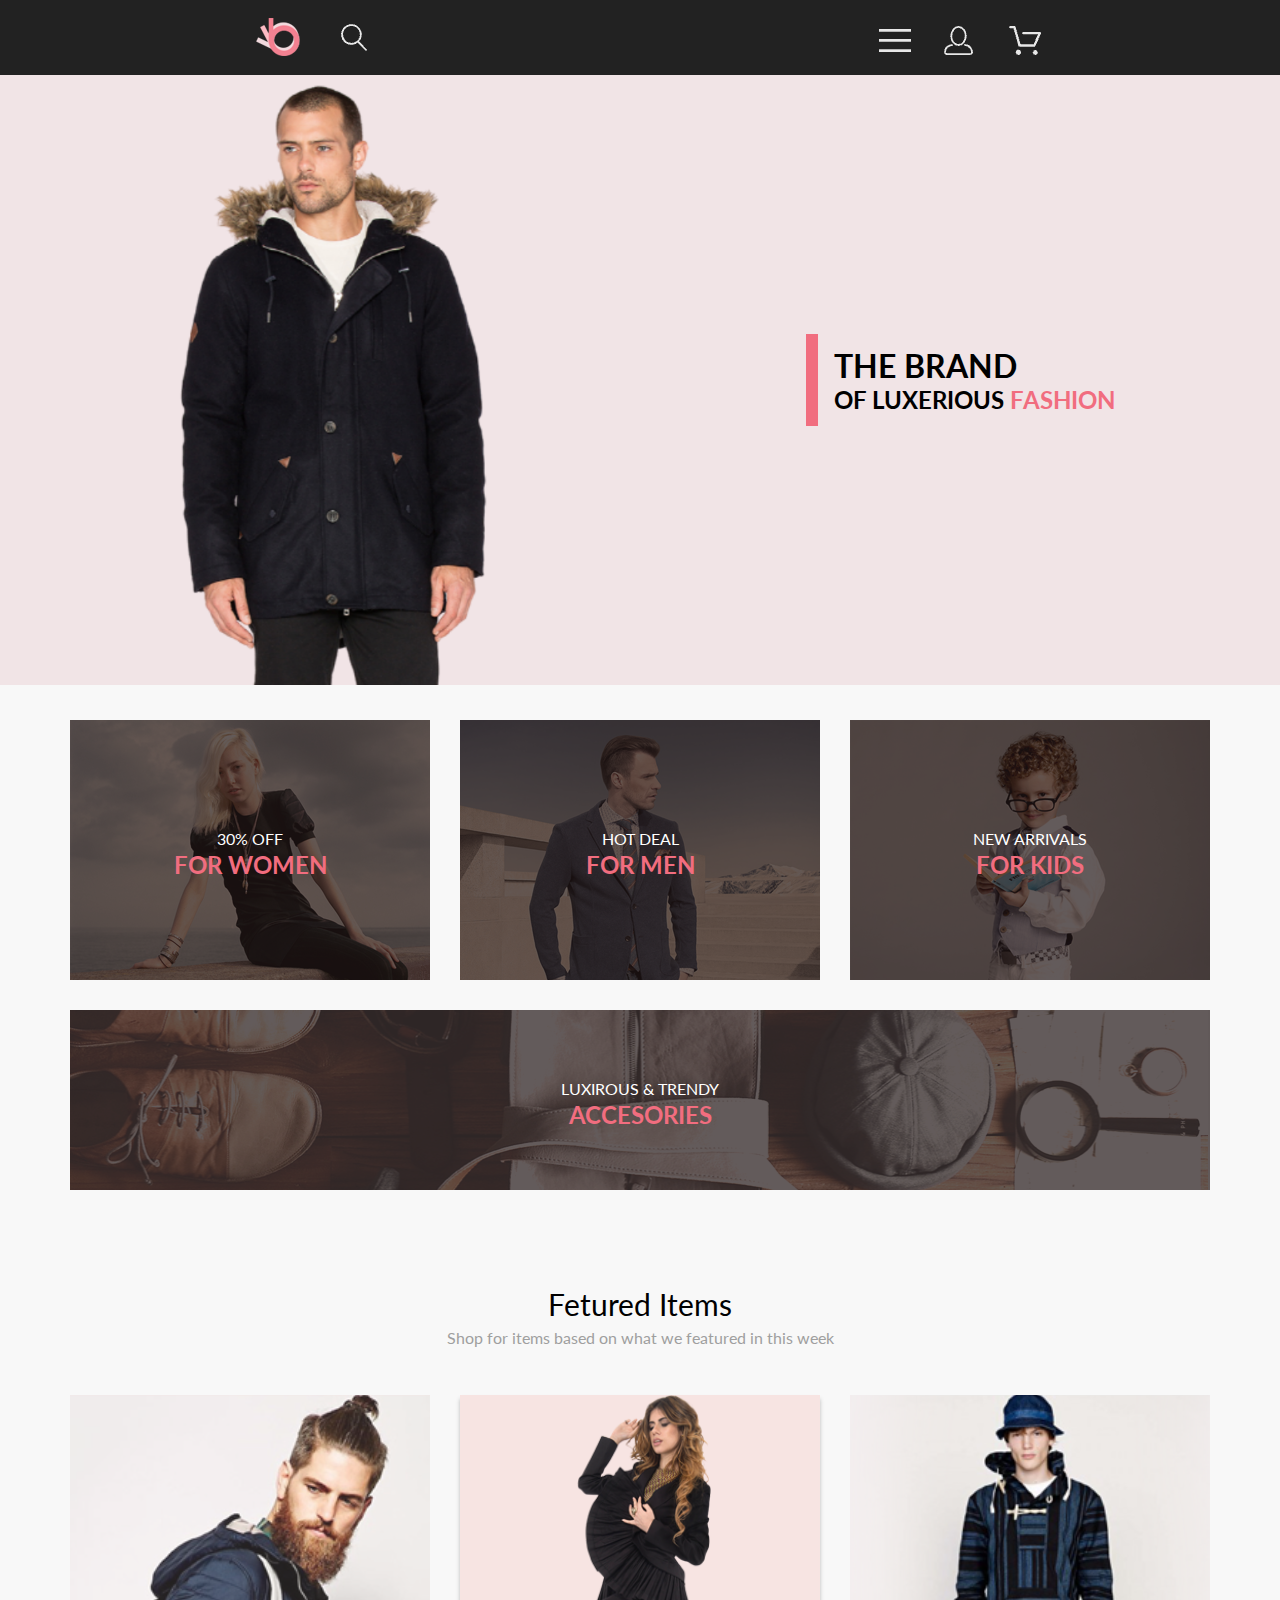
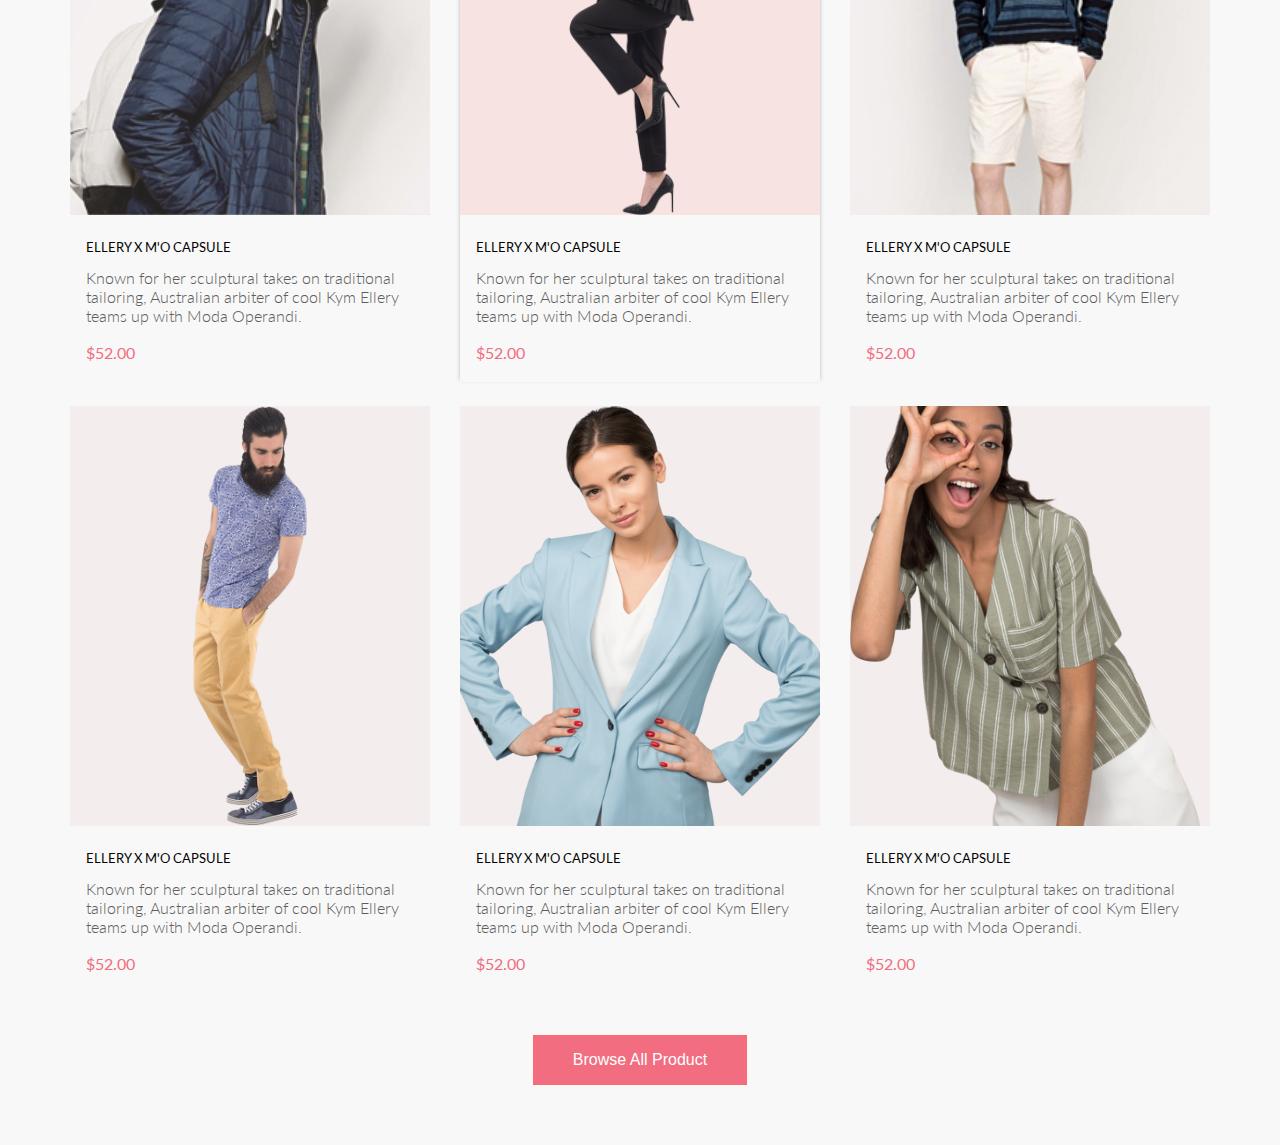
<file: HomeWork6/index.html>
<!DOCTYPE html>
<html lang="en">
	<head>
		<meta charset="UTF-8" />
		<meta name="viewport" content="width=device-width, initial-scale=1.0" />
		<link rel="stylesheet" href="style.css" />
		<title>Shop</title>
	</head>
	<body>
		<header class="header">
			<section class="navigationInHeader">
				<article class="leftSideOfNavInHeader">
					<div class="itemInHeader itemInHeader1">
						<a href="#"><img src="./img/Logo.png" alt="mainlogo" /></a>
					</div>
					<div class="itemInHeader itemInHeader2">
						<a href="#"><img src="./img/poic-search.png" alt="searchLogo" /></a>
					</div>
				</article>
				<article class="rigthSideOfNavInHeader">
					<div class="itemInHeader itemInHeader3">
						<a href="#"><img src="./img/pic-menu.png" alt="menu" /></a>
					</div>
					<div class="itemInHeader itemInHeader4">
						<a href="#"><img src="./img/pic-pers.png" alt="person" /></a>
					</div>
					<div class="itemInHeader itemInHeader5">
						<a href="#"><img src="./img/pic-bue.png" alt="cart" /></a>
					</div>
				</article>
			</section>
		</header>

		<main class="mainContent">
			<div class="mainContent__leftSide container">
				<img src="./img/Layer_57-removebg-preview 1.png" alt="main_pict" />
			</div>
			<div class="mainContent__rigthSide container">
				<img src="./img/Rectangle 16 copy.png" alt="block" />
				<div class="textMain">
					<h1>THE BRAND</h1>
					<h2>OF LUXERIOUS <span class="textColorful">FASHION</span></h2>
				</div>
			</div>
		</main>
		<div class="pictureMenu container">
			<div class="blokForThree">
				<div class="picmenu picmenu1">
					<img src="./img/Group 36.png" alt="pic1" />
					<h3>
						30% OFF <span class="pickMenuTextColor"><br />FOR WOMEN</span>
					</h3>
				</div>
				<div class="picmenu picmenu2">
					<h3>
						HOT DEAL <span class="pickMenuTextColor"><br />FOR MEN</span>
					</h3>
					<img src="./img/Group 37.png" alt="pic2" />
				</div>
				<div class="picmenu picmenu3">
					<h3>
						NEW ARRIVALS <span class="pickMenuTextColor"><br />FOR KIDS</span>
					</h3>
					<img src="./img/3-for kids .png" alt="pic3" />
				</div>
			</div>
			<div class="blokForOne">
				<div class="picmenu picmenu4">
					<h3>
						LUXIROUS & TRENDY <span class="pickMenuTextColor"><br />ACCESORIES</span>
					</h3>
					<img src="./img/4-ACCESORIES.png" alt="pic4" />
				</div>
			</div>
		</div>
		<div class="productContent container">
			<div class="text text1"><h4>Fetured Items</h4></div>
			<div class="text text2"><p>Shop for items based on what we featured in this week</p></div>
			<div class="products">
				<div class="product product1">
					<img src="./img/men.png" alt="pic5" />
					<div class="textForProduct textForProduct1">
						<h5>ELLERY X M'O CAPSULE</h5>
						<p>
							Known for her sculptural takes on traditional tailoring, Australian arbiter of cool Kym Ellery teams up
							with Moda Operandi.
						</p>
						<h6>$52.00</h6>
					</div>
				</div>

				<div class="product product2">
					<div class="picback"><img src="./img/Layer 51.png" alt="pic6" /></div>
					<div class="textForProduct textForProduct2">
						<h5>ELLERY X M'O CAPSULE</h5>
						<p>
							Known for her sculptural takes on traditional tailoring, Australian arbiter of cool Kym Ellery teams up
							with Moda Operandi.
						</p>
						<h6>$52.00</h6>
					</div>
				</div>

				<div class="product product3">
					<img src="./img/inhat.png" alt="pic7" />
					<div class="textForProduct textForProduct3">
						<h5>ELLERY X M'O CAPSULE</h5>
						<p>
							Known for her sculptural takes on traditional tailoring, Australian arbiter of cool Kym Ellery teams up
							with Moda Operandi.
						</p>
						<h6>$52.00</h6>
					</div>
				</div>

				<div class="product product4">
					<img src="./img/Rectangle 15 copy (1).png" alt="pic8" />
					<div class="textForProduct textForProduct4">
						<h5>ELLERY X M'O CAPSULE</h5>
						<p>
							Known for her sculptural takes on traditional tailoring, Australian arbiter of cool Kym Ellery teams up
							with Moda Operandi.
						</p>
						<h6>$52.00</h6>
					</div>
				</div>

				<div class="product product5">
					<img src="./img/Rectangle 15 copy (2).png" alt="pic9" />
					<div class="textForProduct textForProduct5">
						<h5>ELLERY X M'O CAPSULE</h5>
						<p>
							Known for her sculptural takes on traditional tailoring, Australian arbiter of cool Kym Ellery teams up
							with Moda Operandi.
						</p>
						<h6>$52.00</h6>
					</div>
				</div>

				<div class="product product6">
					<img src="./img/Rectangle 15 copy (3).png" alt="pic10" />
					<div class="textForProduct textForProduct6">
						<h5>ELLERY X M'O CAPSULE</h5>
						<p>
							Known for her sculptural takes on traditional tailoring, Australian arbiter of cool Kym Ellery teams up
							with Moda Operandi.
						</p>
						<h6>$52.00</h6>
					</div>
				</div>
			</div>
			<button class="prodbtn">Browse All Product</button>
		</div>
	</body>
</html>
</file>
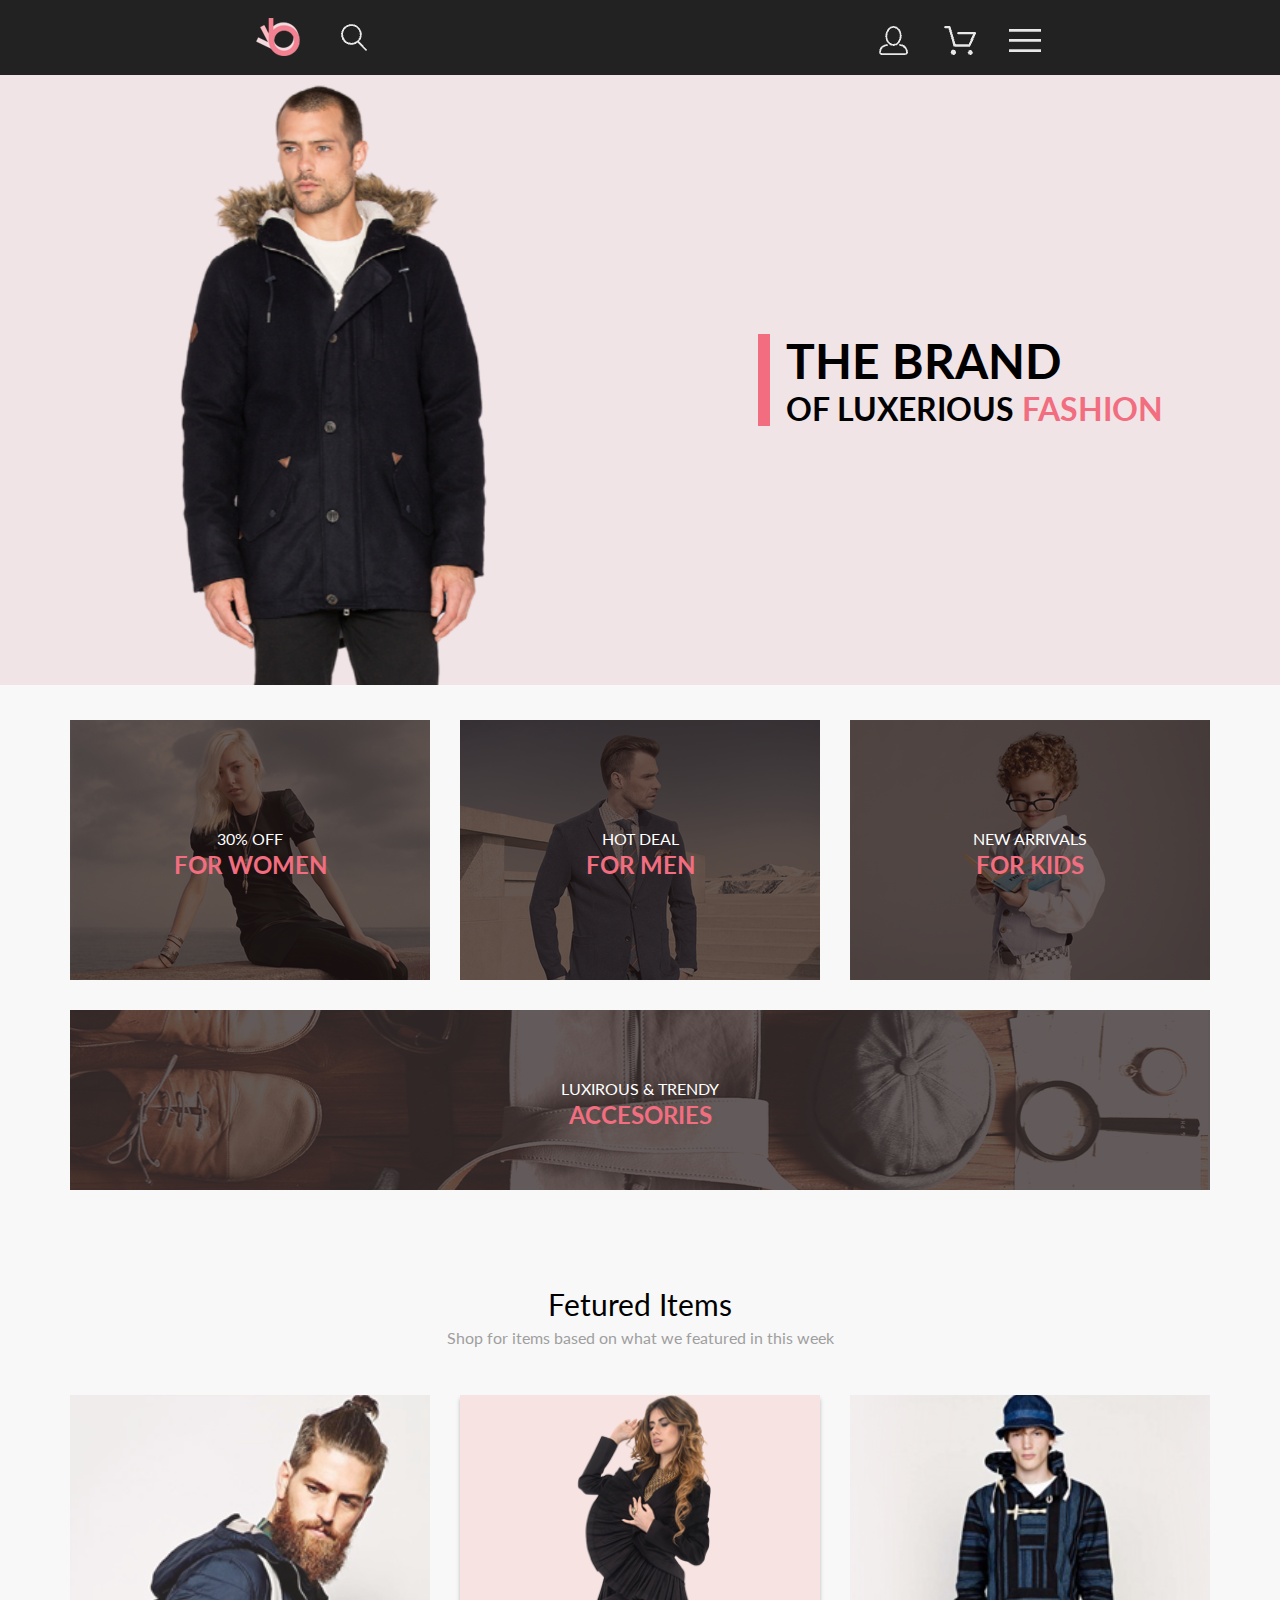
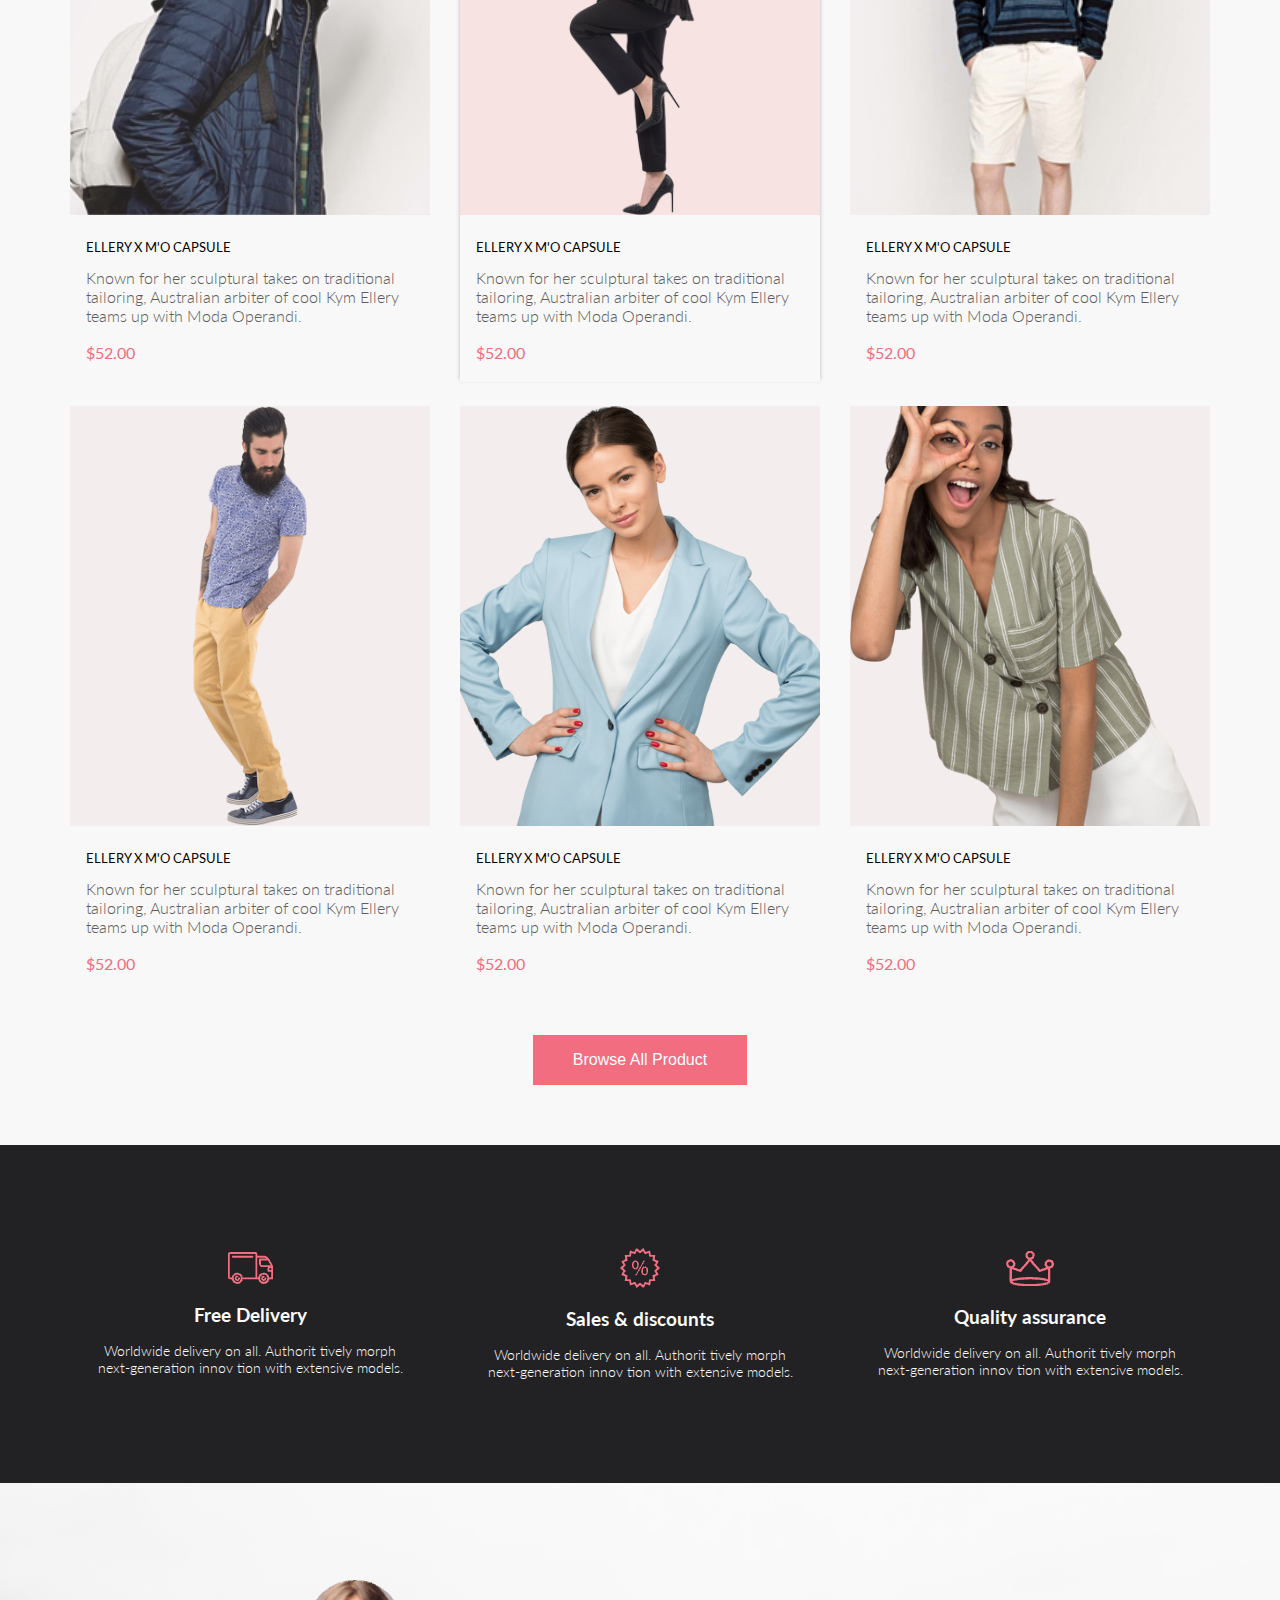
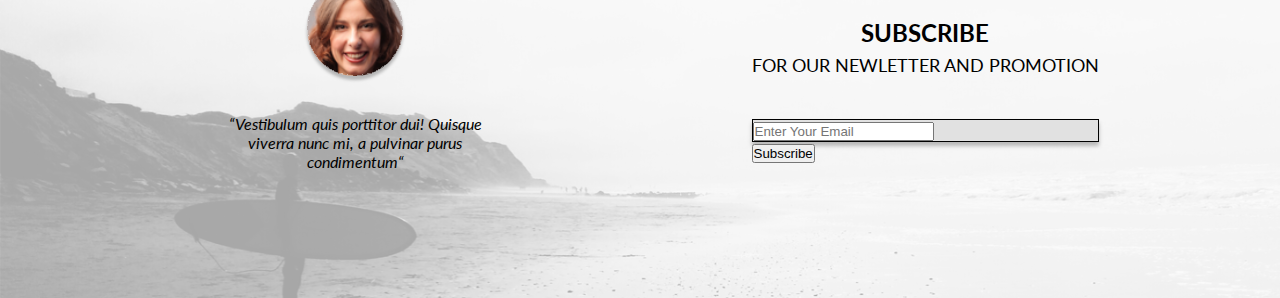
<file: homework9/index.html>
<!DOCTYPE html>
<html lang="en">
	<head>
		<meta charset="UTF-8" />
		<meta name="viewport" content="width=device-width, initial-scale=1.0" />
		<link rel="stylesheet" href="style.css" />
		<title>Shop</title>
	</head>
	<body>
		<header class="header">
			<section class="navigationInHeader">
				<article class="leftSideOfNavInHeader">
					<div class="itemInHeader itemInHeader1">
						<a href="#"><img src="./img/Logo.png" alt="mainlogo" /></a>
					</div>
					<div class="itemInHeader itemInHeader2">
						<a href="#"><img src="./img/poic-search.png" alt="searchLogo" /></a>
					</div>
				</article>
				<article class="rigthSideOfNavInHeader">
					<div class="itemInHeader itemInHeader4">
						<a href="#"><img src="./img/pic-pers.png" alt="person" /></a>
					</div>
					<div class="itemInHeader itemInHeader5">
						<a href="#"><img src="./img/pic-bue.png" alt="cart" /></a>
					</div>
					<div class="itemInHeader itemInHeader3">
						<a href="#"><img src="./img/pic-menu.png" alt="menu" /></a>
					</div>
				</article>
			</section>
		</header>

		<main class="mainContent">
			<div class="mainContent__leftSide container">
				<img src="./img/Layer_57-removebg-preview 1.png" alt="main_pict" />
			</div>
			<div class="mainContent__rigthSide container">
				<img src="./img/Rectangle 16 copy.png" alt="block" />
				<div class="textMain">
					<h1>THE BRAND</h1>
					<h2>OF LUXERIOUS <span class="textColorful">FASHION</span></h2>
				</div>
			</div>
		</main>
		<div class="pictureMenu container">
			<div class="blokForThree">
				<div class="picmenu picmenu1">
					<img src="./img/Group 36.png" alt="pic1" />
					<h3>
						30% OFF <span class="pickMenuTextColor"><br />FOR WOMEN</span>
					</h3>
				</div>
				<div class="picmenu picmenu2">
					<h3>
						HOT DEAL <span class="pickMenuTextColor"><br />FOR MEN</span>
					</h3>
					<img src="./img/Group 37.png" alt="pic2" />
				</div>
				<div class="picmenu picmenu3">
					<h3>
						NEW ARRIVALS <span class="pickMenuTextColor"><br />FOR KIDS</span>
					</h3>
					<img src="./img/3-for kids .png" alt="pic3" />
				</div>
			</div>
			<div class="blokForOne">
				<div class="picmenu picmenu4">
					<h3>
						LUXIROUS & TRENDY <span class="pickMenuTextColor"><br />ACCESORIES</span>
					</h3>
					<img src="./img/4-ACCESORIES.png" alt="pic4" />
				</div>
			</div>
		</div>
		<div class="productContent container">
			<div class="text text1"><h4>Fetured Items</h4></div>
			<div class="text text2"><p>Shop for items based on what we featured in this week</p></div>
			<div class="products">
				<div class="product product1">
					<img src="./img/men.png" alt="pic5" />
					<div class="textForProduct textForProduct1">
						<h5>ELLERY X M'O CAPSULE</h5>
						<p>
							Known for her sculptural takes on traditional tailoring, Australian arbiter of cool Kym Ellery teams up
							with Moda Operandi.
						</p>
						<h6>$52.00</h6>
					</div>
				</div>

				<div class="product product2">
					<div class="picback"><img src="./img/Layer 51.png" alt="pic6" /></div>
					<div class="textForProduct textForProduct2">
						<h5>ELLERY X M'O CAPSULE</h5>
						<p>
							Known for her sculptural takes on traditional tailoring, Australian arbiter of cool Kym Ellery teams up
							with Moda Operandi.
						</p>
						<h6>$52.00</h6>
					</div>
				</div>

				<div class="product product3">
					<img src="./img/inhat.png" alt="pic7" />
					<div class="textForProduct textForProduct3">
						<h5>ELLERY X M'O CAPSULE</h5>
						<p>
							Known for her sculptural takes on traditional tailoring, Australian arbiter of cool Kym Ellery teams up
							with Moda Operandi.
						</p>
						<h6>$52.00</h6>
					</div>
				</div>

				<div class="product product4">
					<img src="./img/Rectangle 15 copy (1).png" alt="pic8" />
					<div class="textForProduct textForProduct4">
						<h5>ELLERY X M'O CAPSULE</h5>
						<p>
							Known for her sculptural takes on traditional tailoring, Australian arbiter of cool Kym Ellery teams up
							with Moda Operandi.
						</p>
						<h6>$52.00</h6>
					</div>
				</div>

				<div class="product product5">
					<img src="./img/Rectangle 15 copy (2).png" alt="pic9" />
					<div class="textForProduct textForProduct5">
						<h5>ELLERY X M'O CAPSULE</h5>
						<p>
							Known for her sculptural takes on traditional tailoring, Australian arbiter of cool Kym Ellery teams up
							with Moda Operandi.
						</p>
						<h6>$52.00</h6>
					</div>
				</div>
				<div class="product product6">
					<img src="./img/Rectangle 15 copy (3).png" alt="pic10" />
					<div class="textForProduct textForProduct6">
						<h5>ELLERY X M'O CAPSULE</h5>
						<p>
							Known for her sculptural takes on traditional tailoring, Australian arbiter of cool Kym Ellery teams up
							with Moda Operandi.
						</p>
						<h6>$52.00</h6>
					</div>
				</div>
			</div>
			<button class="prodbtn">Browse All Product</button>
		</div>
		<section class="infoBlokBottom">
			<nav class="navInfoBlok container">
				<div class="infoBlok infoBlok1">
					<img src="./img/delivimg.png" alt="delivery" />
					<h3>Free Delivery</h3>
					<p>
						Worldwide delivery on all. Authorit tively morph <br />next-generation innov tion with extensive models.
					</p>
				</div>
				<div class="infoBlok infoBlok2">
					<img src="./img/saleimg.png" alt="Sales" />
					<h3>Sales & discounts</h3>
					<p>
						Worldwide delivery on all. Authorit tively morph <br />
						next-generation innov tion with extensive models.
					</p>
				</div>
				<div class="infoBlok infoBlok3">
					<img src="./img/qualityimg.png" alt="Quality" />
					<h3>Quality assurance</h3>
					<p>
						Worldwide delivery on all. Authorit tively morph <br />next-generation innov tion with extensive models.
					</p>
				</div>
			</nav>
		</section>
		<section class="Subscribe">
			<div class=" subNavig container">
				<article class="subscribeInfo">
					<img class="imgSub" src="./img/Intersect.png" alt="Intersect" />
					<p>“Vestibulum quis porttitor dui! Quisque <br> viverra nunc mi, a pulvinar purus <br>condimentum“</p>
				</article>
				<article class="SubBtn">
					<h3><span class="boldSubText">SUBSCRIBE <br /></span>FOR OUR NEWLETTER AND PROMOTION</h3>
					<form class="emailForm">
						<p class="em"><input name="email" type="email" placeholder="Enter Your Email"></p>
					</form>
					<button>Subscribe</button>
				</article>
			</div>
		</section>
	</body>
</html>
</file>
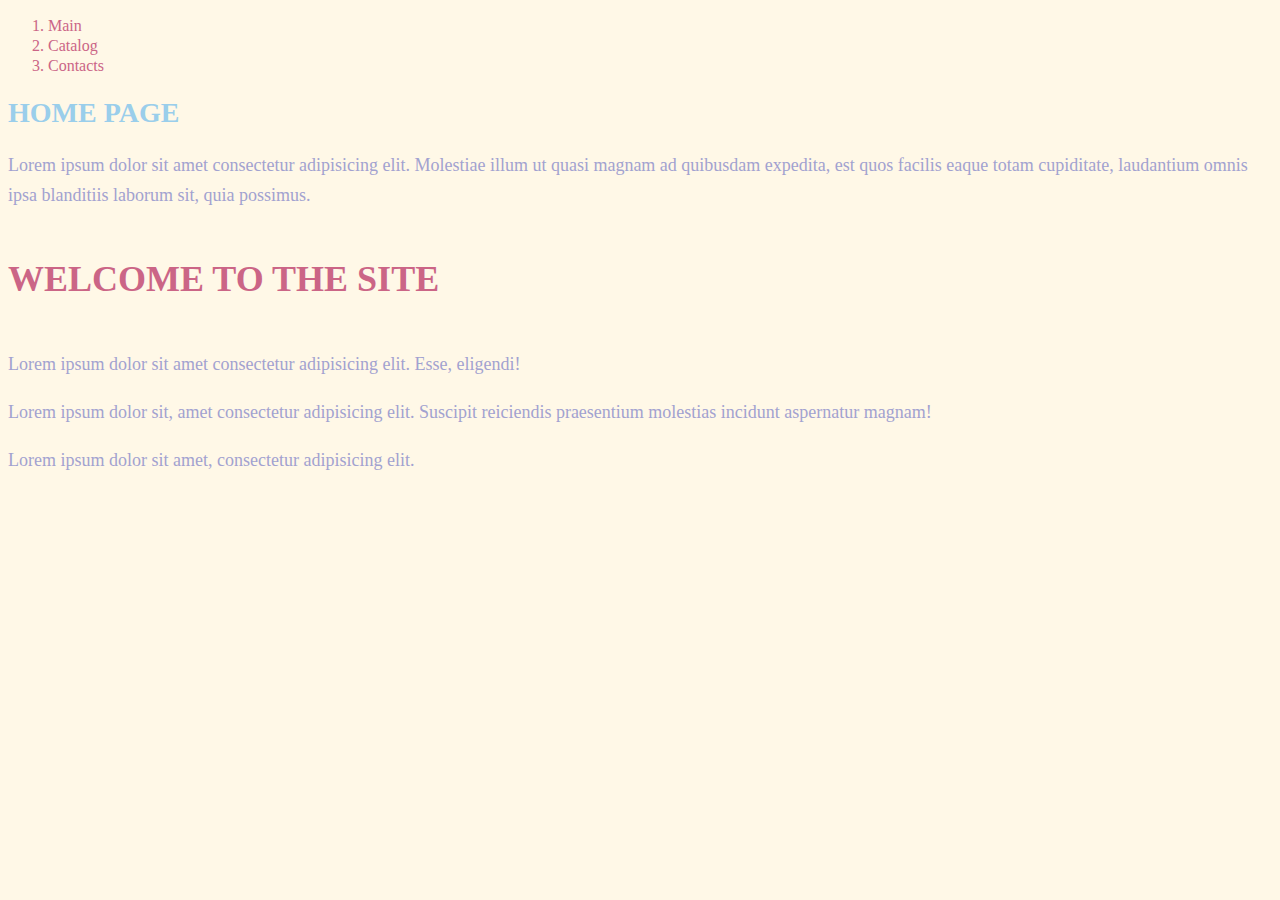
<file: HomeWork_1/index.html>
<!DOCTYPE html>
<html lang="en">
<head>
    <meta charset="UTF-8">
    <meta name="viewport" content="width=device-width, initial-scale=1.0">
    <link rel="stylesheet" href="style.css">
    <title>Main</title>
</head>
<body>
    <ol class="link_style">
        <li><a class="link_style" href="#">Main</a></li>
        <li><a class="link_style" href="./catalog/catalog.html">Catalog</a></li>
        <li><a class="link_style" href="./contacts.html">Contacts</a></li>
    </ol>
    <h1 class="title_style">HOME PAGE</h1>
    <p class="text_style">
        Lorem ipsum dolor sit amet consectetur adipisicing elit. Molestiae illum ut quasi magnam ad quibusdam expedita, est quos facilis eaque totam cupiditate, laudantium omnis ipsa blanditiis laborum sit, quia possimus.
    </p>
    <h2 class="subtitle_style">WELCOME TO THE SITE</h2>
    <p class="text_style">Lorem ipsum dolor sit amet consectetur adipisicing elit. Esse, eligendi!</p>
    <p class="text_style">Lorem ipsum dolor sit, amet consectetur adipisicing elit. Suscipit reiciendis praesentium molestias incidunt aspernatur magnam!</p>
    <p class="text_style">Lorem ipsum dolor sit amet, consectetur adipisicing elit.</p>
</body>
</html>
</file>
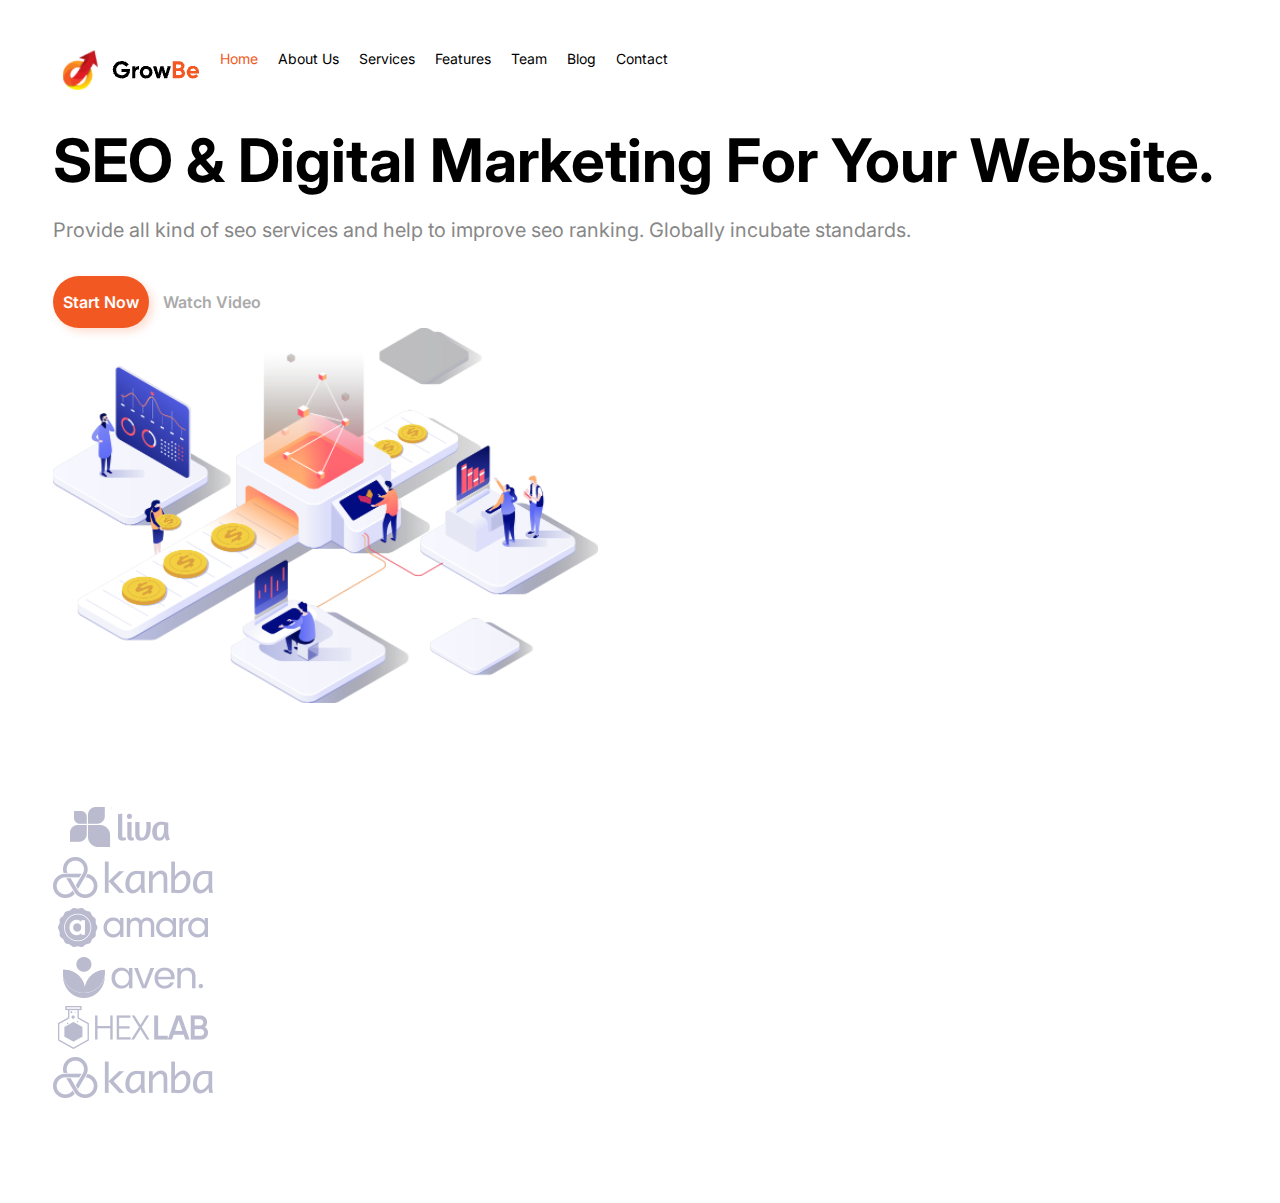
<file: HomeWork3/home.html>
<!DOCTYPE html>
<html lang="en">
	<head>
		<meta charset="UTF-8" />
		<meta name="viewport" content="width=device-width, initial-scale=1.0" />
		<link rel="stylesheet" href="./style.css" />
		<title>Document</title>
	</head>
	<body>
		<header class="header">
			<nav class="navigation container">
				<a href="#"><img src="./img/Logo.png" alt="Logo" /></a>
				<a class="colorfulLink" href="#">Home</a>
				<a href="#">About Us</a>
				<div class="dropDown">
					<button class="dropbtn">Services <i class="caretDown"></i></button>
					<div class="dropDownContent">
						<a href="#">link 1</a>
						<a href="#">link 2</a>
						<a href="#">link 3</a>
					</div>
				</div>
				<a href="#">Features</a>
				<a href="#">Team</a>
				<a href="#">Blog</a>
				<a href="#">Contact</a>
			</nav>
		</header>
		<main class="main">
			<section class="mainContent container">
				<div class="mainCotent__leftSide">
					<h1>SEO & Digital Marketing For Your Website.</h1>
					<p>Provide all kind of seo services and help to improve seo ranking. Globally incubate standards.</p>
					<div class="mainContent__leftSide-btnList">
						<button>Start Now</button>
						<button class="buttonWithoutColor">Watch Video</button>
					</div>
				</div>
				<img src="./img/pngfind 1.png" alt="img main" />
			</section>
		</main>
		<footer class="footer">
			<nav class="logos container">
				<a href=""><img src="./img/liva.png" alt="#" /></a>
				<a href=""><img src="./img/kanba.png" alt="#" /></a>
				<a href=""><img src="./img/amara.png" alt="#" /></a>
				<a href=""><img src="./img/aven.png" alt="#" /></a>
				<a href=""><img src="./img/hexlab.png" alt="#" /></a>
				<a href=""><img src="./img/kanba.png" alt="#" /></a>
			</nav>
		</footer>
	</body>
</html>
</file>
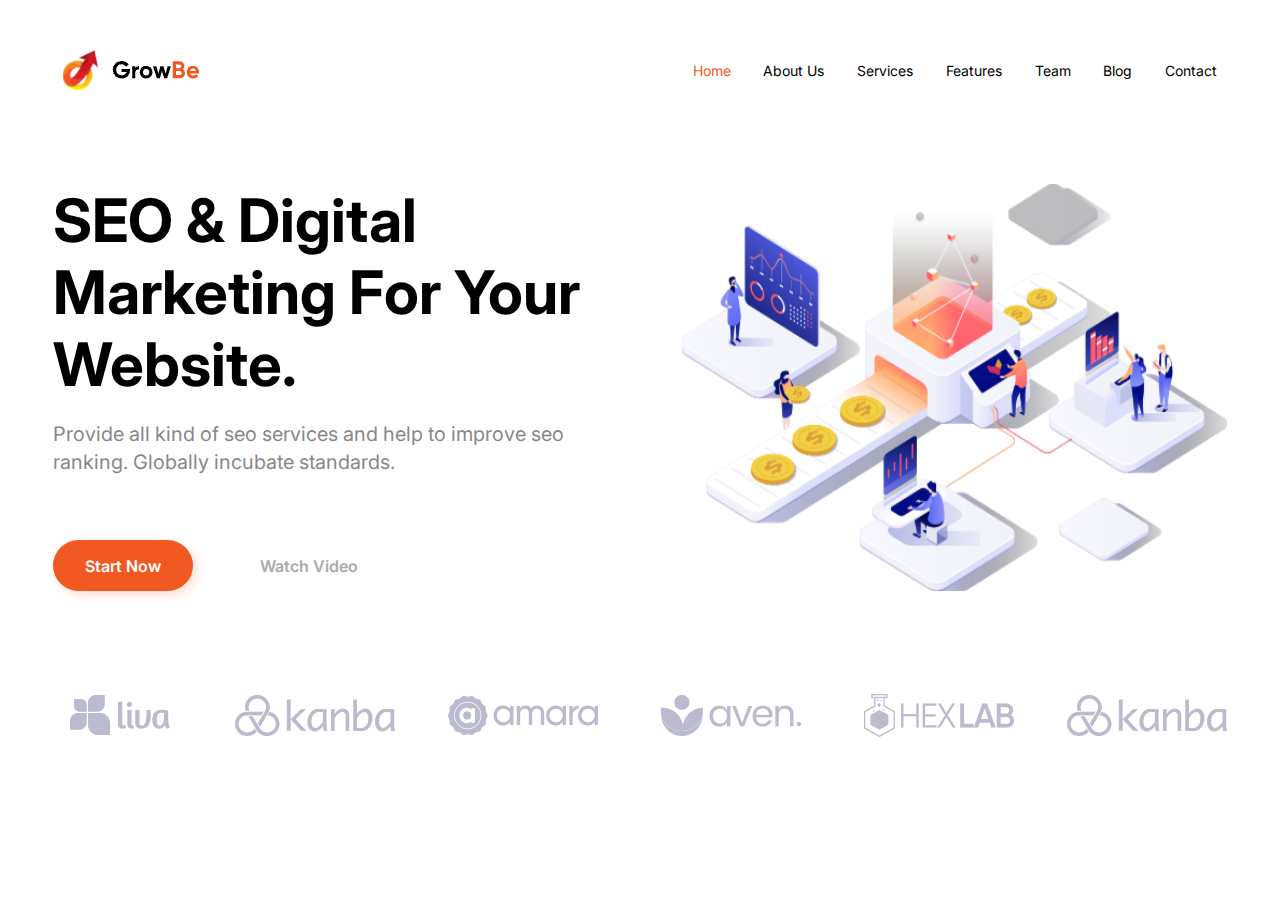
<file: HomeWork4/home.html>
<!DOCTYPE html>
<html lang="en">
	<head>
		<meta charset="UTF-8" />
		<meta name="viewport" content="width=device-width, initial-scale=1.0" />
		<link rel="stylesheet" href="./style.css" />
		<title>Document</title>
	</head>
	<body>
		<header class="header">
			<nav class="container">
				<div class="navigation">
					<a class="logoinhead" href="#"><img src="./img/Logo.png" alt="Logo" /></a>
          <a class="colorfulLink" href="#">Home</a>
					<a href="#">About Us</a>
          <a href="#">Services</a>
					<a href="#">Features</a>
					<a href="#">Team</a>
					<a href="#">Blog</a>
					<a href="#">Contact</a>
				</div>
			</nav>
		</header>
		<main class="main container">
			<section class="mainContent ">
				<div class="mainCotent__leftSide">
					<h1>SEO & Digital Marketing For Your Website.</h1>
					<p>Provide all kind of seo services and help to improve seo ranking. Globally incubate standards.</p>
					<div class="mainContent__leftSide-btnList">
						<button>Start Now</button>
						<button class="buttonWithoutColor">Watch Video</button>
					</div>
				</div>
				<img src="./img/pngfind 1.png" alt="img main" />
			</section>
		</main>
		<footer class="footer container">
			<nav class="logos container">
				<a href=""><img src="./img/liva.png" alt="#" /></a>
				<a href=""><img src="./img/kanba.png" alt="#" /></a>
				<a href=""><img src="./img/amara.png" alt="#" /></a>
				<a href=""><img src="./img/aven.png" alt="#" /></a>
				<a href=""><img src="./img/hexlab.png" alt="#" /></a>
				<a href=""><img src="./img/kanba.png" alt="#" /></a>
			</nav>
		</footer>
	</body>
</html>
</file>
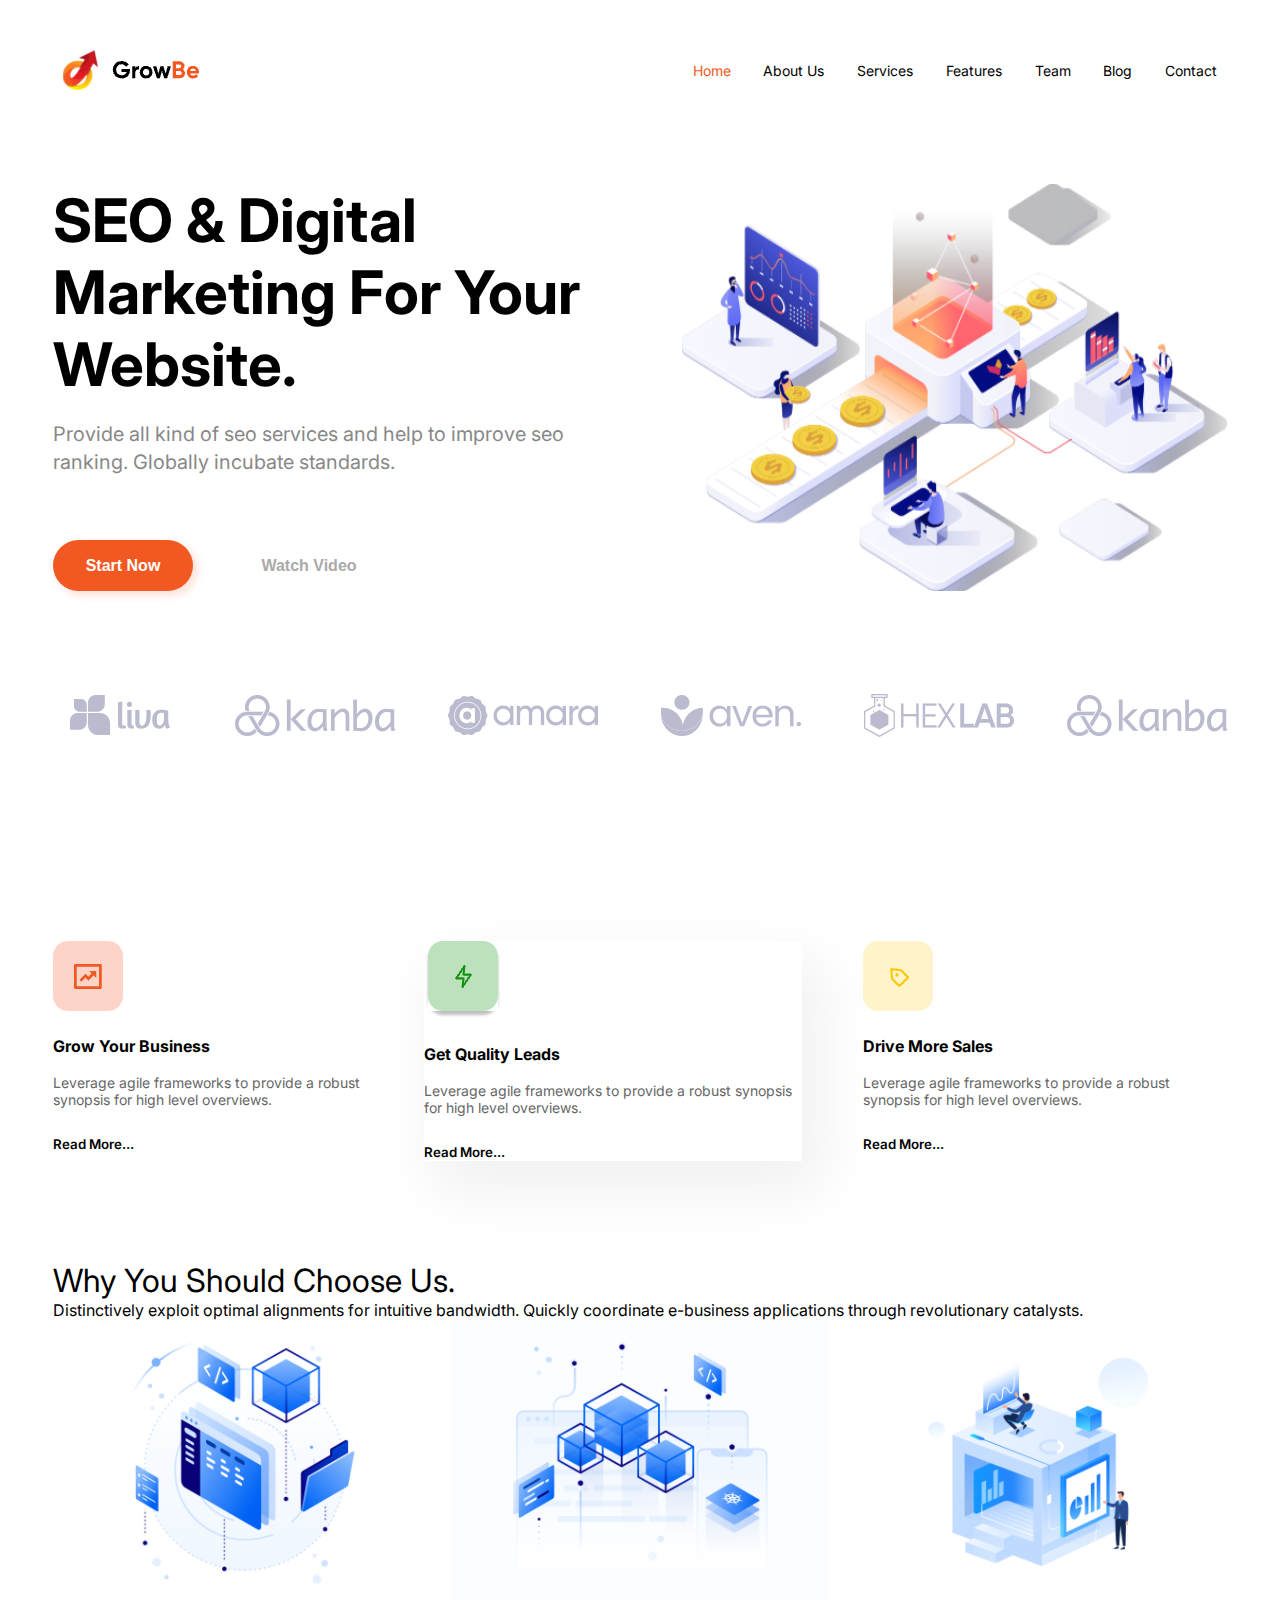
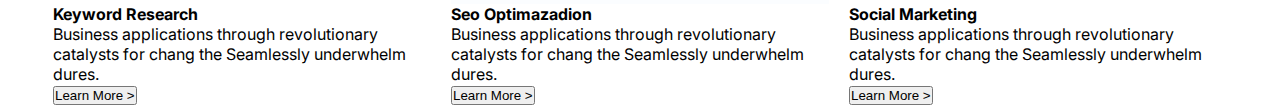
<file: HomeWork5/home.html>
<!DOCTYPE html>
<html lang="en">
	<head>
		<meta charset="UTF-8" />
		<meta name="viewport" content="width=device-width, initial-scale=1.0" />
		<link rel="stylesheet" href="./style.css" />
		<title>Document</title>
	</head>
	<body>
		<header class="header">
			<nav class="container">
				<div class="navigation">
					<a class="logoinhead" href="#"><img src="./img/Logo.png" alt="Logo" /></a>
					<a class="colorfulLink" href="#">Home</a>
					<a href="#">About Us</a>
					<a href="#">Services</a>
					<a href="#">Features</a>
					<a href="#">Team</a>
					<a href="#">Blog</a>
					<a href="#">Contact</a>
				</div>
			</nav>
		</header>
		<main class="main container">
			<section class="mainContent">
				<div class="mainCotent__leftSide">
					<h1>SEO & Digital Marketing For Your Website.</h1>
					<p>Provide all kind of seo services and help to improve seo ranking. Globally incubate standards.</p>
					<div class="mainContent__leftSide-btnList">
						<button>Start Now</button>
						<button class="buttonWithoutColor">Watch Video</button>
					</div>
				</div>
				<img src="./img/pngfind 1.png" alt="img main" />
			</section>
			<div class="footer container">
				<nav class="logos container">
					<a href=""><img src="./img/liva.png" alt="#" /></a>
					<a href=""><img src="./img/kanba.png" alt="#" /></a>
					<a href=""><img src="./img/amara.png" alt="#" /></a>
					<a href=""><img src="./img/aven.png" alt="#" /></a>
					<a href=""><img src="./img/hexlab.png" alt="#" /></a>
					<a href=""><img src="./img/kanba.png" alt="#" /></a>
				</nav>
			</div>
			
		</main><section class="FEATURES container">
				<div class="item item1">
					<img src="./img/Icon1.png" alt="Icon1" />
					<div class="feautures_title">
						<h4>Grow Your Business</h4>
						<p>Leverage agile frameworks to provide a robust synopsis for high level overviews.</p>
					</div>
					<button class="featur_btn">
						Read More...
					</button>
				</div>
				<div class="item item2">
					<img src="./img/Icon2.png" alt="Icon2" />
					<div class="feautures_title">
						<h4>Get Quality Leads</h4>
						<p>Leverage agile frameworks to provide a robust synopsis for high level overviews.</p>
					</div>
					<button class="featur_btn">
						Read More...
					</button>
				</div>
				<div class="item item3">
					<img src="./img/Icon3.png" alt="Icon3" />
					<div class="feautures_title">
						<h4>Drive More Sales</h4>
						<p>Leverage agile frameworks to provide a robust synopsis for high level overviews.</p>
					</div>
					<button class="featur_btn">
						Read More...
					</button>
				</div>
			</section>
			<section class="SERVICES container">
				<div class="SERVICES_title">
					<h1 class="sh">Why You Should Choose Us.</h1>
					<p class="sp">Distinctively exploit optimal alignments for intuitive bandwidth. Quickly coordinate e-business
						applications through revolutionary catalysts.</p>
				</div>
				<div class="SERVICES_sections">
					<div class="services services1">
						<img src="./img/img1.png" alt="servimg1">
						<div class="services_text">
							<h4>Keyword Research</h4>
							<p>Business applications through revolutionary catalysts for chang the Seamlessly underwhelm dures.</p>
						</div>
						<button>Learn More ></button>
					</div>
					<div class="services services2">
						<img src="./img/img2.png" alt="servimg2">
						<div class="services_text">
							<h4>Seo Optimazadion</h4>
							<p>Business applications through revolutionary catalysts for chang the Seamlessly underwhelm dures.</p>
						</div>
						<button>Learn More ></button>
					</div>
					<div class="services services3">
						<img src="./img/img3.png" alt="servimg3">
						<div class="services_text">
							<h4>Social Marketing</h4>
							<p>Business applications through revolutionary catalysts for chang the Seamlessly underwhelm dures.</p>
						</div>
						<button>Learn More ></button>
					</div>
				</div>
			</section>
		<footer></footer>
	</body>
</html>
</file>
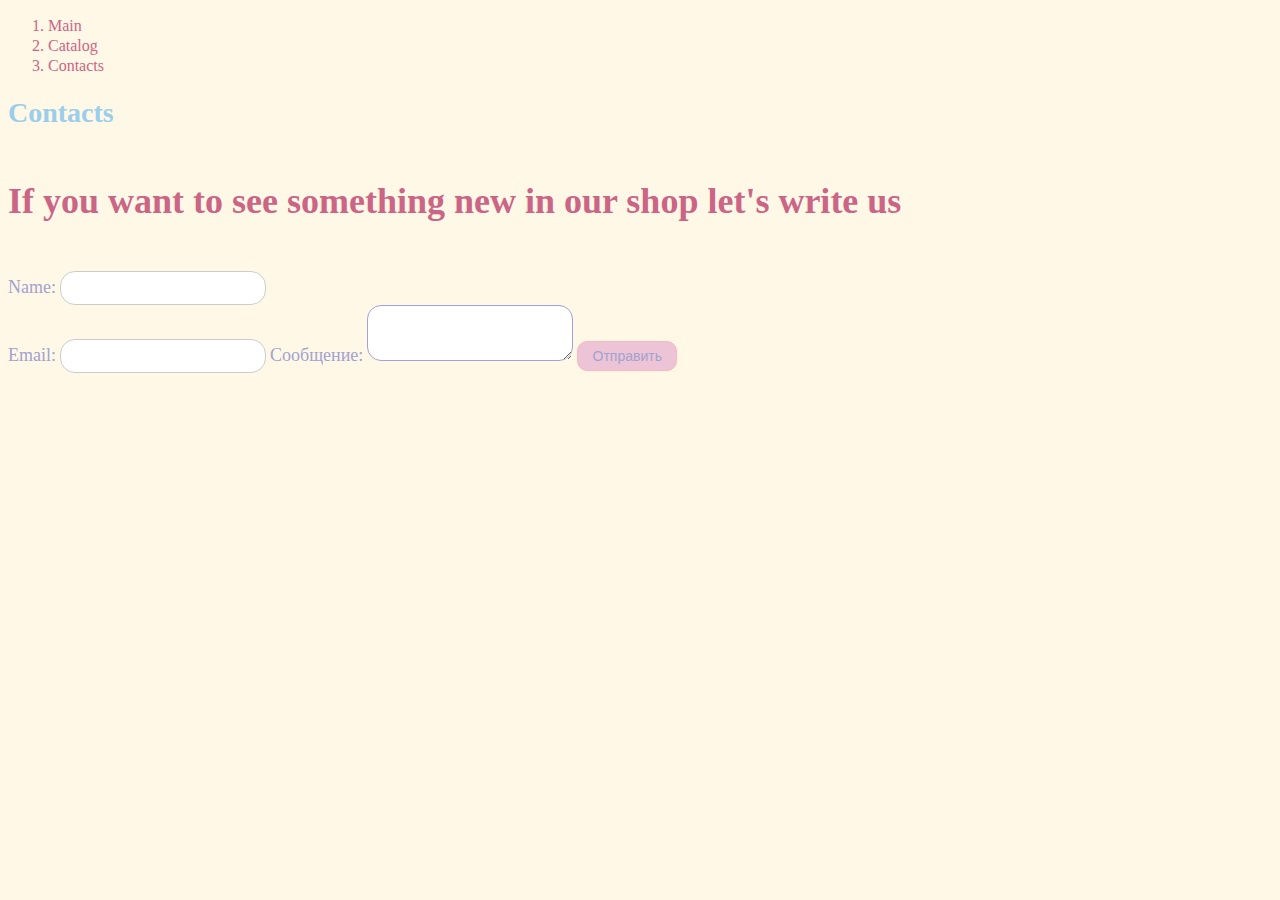
<file: HomeWork_1/contacts.html>
<!DOCTYPE html>
<html lang="en">
<head>
    <meta charset="UTF-8">
    <meta name="viewport" content="width=device-width, initial-scale=1.0">
    <link rel="stylesheet" href="style.css">
    <title>Contacts</title>
</head>
<body>
    <ol class="link_style">
        <li><a class="link_style" href="./index.html">Main</a></li>
        <li><a class="link_style" href="./catalog/catalog.html">Catalog</a></li>
        <li><a class="link_style" href="#">Contacts</a></li>
    </ol>
        <h1 class="title_style" >Contacts</h1>
        <h2 class="subtitle_style">If you want to see something new in our shop let's write us</h2>
    <form>
        <label class="text_style" for="name">Name:</label>
        <input class="input_text" type="text" id="name" name="name" required>
        <br>
        <label class="text_style" for="email">Email:</label>
        <input class="input_text" type="email" id="email" name="email" required>
        <label class="text_style" for="message">Сообщение:</label>
        <textarea class="message" id="message" name="message" required></textarea>
        <button class="button_style" type="submit">Отправить</button>
    </form>
</body>
</html>
</file>
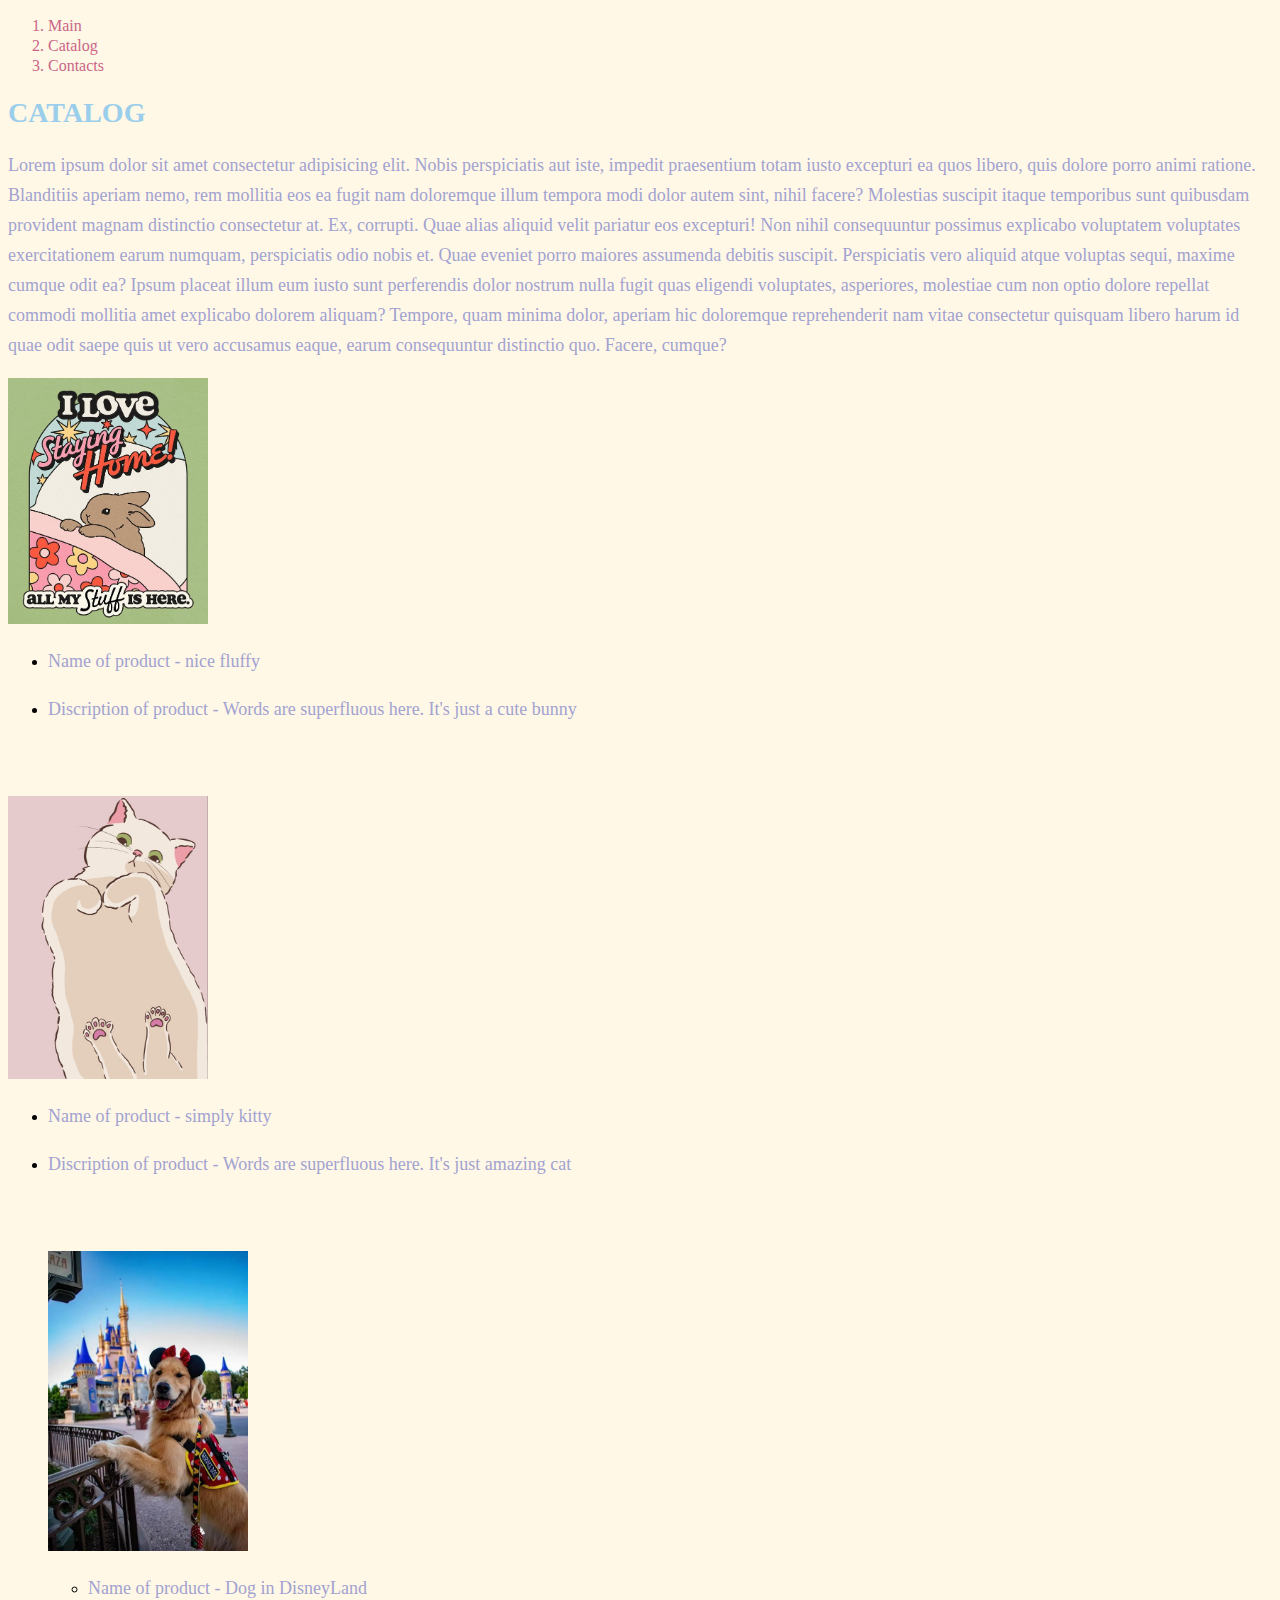
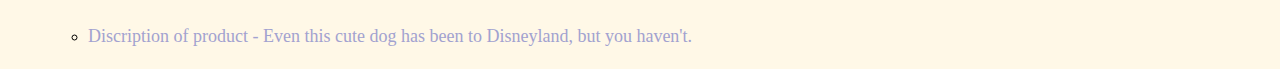
<file: HomeWork_1/catalog/catalog.html>
<!DOCTYPE html>
<html lang="en">
<head>
    <meta charset="UTF-8">
    <meta name="viewport" content="width=device-width, initial-scale=1.0">
    <link rel="stylesheet" href="../style.css">
    <title>Catalog</title>
</head>
<body>
    <ol class="link_style">
        <li><a class="link_style" href="../index.html">Main</a></li>
        <li><a class="link_style" href="#">Catalog</a></li>
        <li><a class="link_style" href="../contacts.html">Contacts</a></li>
    </ol>
    <h1 class="title_style">CATALOG</h1>
    <p class="text_style">Lorem ipsum dolor sit amet consectetur adipisicing elit. Nobis perspiciatis aut iste, impedit praesentium totam iusto excepturi ea quos libero, quis dolore porro animi ratione. Blanditiis aperiam nemo, rem mollitia eos ea fugit nam doloremque illum tempora modi dolor autem sint, nihil facere? Molestias suscipit itaque temporibus sunt quibusdam provident magnam distinctio consectetur at. Ex, corrupti. Quae alias aliquid velit pariatur eos excepturi! Non nihil consequuntur possimus explicabo voluptatem voluptates exercitationem earum numquam, perspiciatis odio nobis et. Quae eveniet porro maiores assumenda debitis suscipit. Perspiciatis vero aliquid atque voluptas sequi, maxime cumque odit ea? Ipsum placeat illum eum iusto sunt perferendis dolor nostrum nulla fugit quas eligendi voluptates, asperiores, molestiae cum non optio dolore repellat commodi mollitia amet explicabo dolorem aliquam? Tempore, quam minima dolor, aperiam hic doloremque reprehenderit nam vitae consectetur quisquam libero harum id quae odit saepe quis ut vero accusamus eaque, earum consequuntur distinctio quo. Facere, cumque?</p>
    <img src="../img/fluffy.jpg" alt="It is nice bunny" width="200">
    <ul><li> <p class="text_style">Name of product - nice fluffy</p></li>
    <li><p class="text_style">Discription of product - Words are superfluous here. It's just a cute bunny</p></li></ul>
    <br>
    <br>
    <br>
    <img src="../img/kitty.jpg" alt="Cute kitty" width="200">
    <ul><li><p class="text_style">Name of product - simply kitty</p></li>
    <li><p class="text_style">Discription of product - Words are superfluous here. It's just amazing cat</p></li>
    <br>
    <br>
    <br>
    <img src="../img/dog.jpg" alt="Dog in DisneyLand" width="200">
    <ul><li><p class="text_style">Name of product - Dog in DisneyLand </p></li>
    <li><p class="text_style">Discription of product - Even this cute dog has been to Disneyland, but you haven't.</p></li>
    </ul>
</body>
</html>
</file>
<file: HomeWork6/style.css>
@import url("https://fonts.googleapis.com/css2?family=Lato:wght@300;400;700&display=swap");

* {
	margin: 0;
	padding: 0;
	text-decoration: none;
}
img {
	display: block;
	max-width: 100%;
}

.header {
	height: 75px;
	background: rgb(34, 34, 34);
}
.navigationInHeader {
	display: grid;
	grid-template-columns: repeat(2, 1fr);
	justify-items: center;
	margin: 0 auto;
}

.leftSideOfNavInHeader {
	display: grid;
	grid-template-columns: repeat(2, 1fr);
	gap: 41px;
	align-items: center;
	margin-top: 18px;
	margin-bottom: 19px;
}
.rigthSideOfNavInHeader {
	display: grid;
	grid-template-columns: repeat(3, 1fr);
	gap: 33px;
	align-items: center;
	margin-top: 26px;
	margin-bottom: 20px;
}

body {
	scroll-behavior: smooth;
	font-family: "Lato";
	background: rgb(248, 248, 248);
}
body p {
	font-style: 14px;
}

.mainContent {
	display: grid;
	grid-template-columns: repeat(2, 1fr);
	background: rgb(241, 228, 230);
}

.textColorful {
	color: rgb(241, 109, 127);
}
.mainContent__rigthSide {
	display: flex;
	justify-content: center;
	align-content: center;
	flex-direction: row;
	flex-wrap: wrap;
	align-items: center;
}
.textMain {
	padding-left: 16px;
}

.container {
	margin: 0 auto;
	max-width: 1140px;
}

.picmenu h3 {
	font-size: 16px;
	font-weight: 400;
	color: rgb(255, 255, 255);
}
.pictureMenu {
	margin-top: 35px;
}

.picmenu {
	position: relative;
}
.picmenu h3 {
	position: absolute;
	top: 50%;
	left: 50%;
	transform: translate(-50%, -50%);
	text-align: center;
}
.pickMenuTextColor {
	font-size: 24px;
	font-weight: 700;
	color: rgb(241, 109, 127);
}
.blokForThree {
	display: grid;
	grid-template-columns: repeat(3, 1fr);
	gap: 30px;
}
.blokForOne {
	display: grid;
	grid-template-columns: 100%;
	padding-top: 30px;
}
.productContent {
	padding-top: 96px;
	display: grid;
	grid-template-rows: repeat(2, auto);
	justify-items: center;
}
.productContent h4 {
	font-size: 30px;
	font-weight: 400;
}
.productContent p {
	color: rgb(159, 159, 159);
	font-weight: 400;
	padding-top: 6px;
}

.products {
	display: grid;
	grid-template-columns: repeat(3, 360px);
	gap: 30px;
	padding-top: 48px;
}
.product {
	height: 581px;
}
.product img {
	max-height: 420px;
}
.picback {
	width: 360px;
	height: 420px;
	display: flex;
	justify-content: center;
	flex-wrap: wrap;
	background: rgb(247, 228, 226);
}
.product2 {
	display: flex;
	justify-content: center;
	flex-wrap: wrap;
	box-shadow: 0px 4px 4px 0px rgba(0, 0, 0, 0.25);
}
.textForProduct {
	background: #f8f8f8;
	padding: 24px 28px 20px 16px;
}
.textForProduct h5 {
	font-size: 13px;
	font-weight: 400;
}
.textForProduct h6 {
	color: rgb(241, 109, 127);
	font-size: 16px;
	font-weight: 400;
	padding-top: 18px;
}
.textForProduct p {
	color: rgb(93, 93, 93);
	font-weight: 300;
	padding-top: 13px;
}

.prodbtn {
	background: none;
	border: 1px solid rgb(255, 106, 106);
	background: rgb(241, 109, 127);
	margin-top: 48px;
	margin-bottom: 60px;
	color: rgb(255, 255, 255);
	font-size: 16px;
	font-weight: 400;
	padding: 15px 39px;
}

@media (min-width: 768px) and (max-width: 1024px) {
	.container {
		max-width: 736px;
	}
	.navigationInHeader {
		display: grid;
		justify-items: start;
		gap: 424px;
		margin: 0 32px;
	}

	.blokForThree {
		gap: 19px;
	}
	.blokForOne {
		padding-top: 19px;
	}
	.products {
		display: grid;
		grid-template-columns: repeat(2, 360px);
		gap: 14px;
		padding-top: 73px;
	}
	.prodbtn {
		margin-top: 32.48px;
		margin-bottom: 70.52px;
	}
}
</file>
<file: homework9/style.css>
@import url("https://fonts.googleapis.com/css2?family=Lato:wght@300;400;700&display=swap");

* {
	margin: 0;
	padding: 0;
	text-decoration: none;
}
img {
	display: block;
	max-width: 100%;
}

.header {
	height: 75px;
	background: rgb(34, 34, 34);
}
.navigationInHeader {
	display: grid;
	grid-template-columns: repeat(2, 1fr);
	justify-items: center;
	margin: 0 auto;
}

.leftSideOfNavInHeader {
	display: grid;
	grid-template-columns: repeat(2, 1fr);
	gap: 41px;
	align-items: center;
	margin-top: 18px;
	margin-bottom: 19px;
}
.rigthSideOfNavInHeader {
	display: grid;
	grid-template-columns: repeat(3, 1fr);
	gap: 33px;
	align-items: center;
	margin-top: 26px;
	margin-bottom: 20px;
}

body {
	scroll-behavior: smooth;
	font-family: "Lato";
	background: rgb(248, 248, 248);
}
body p {
	font-style: 14px;
}

.mainContent {
	display: grid;
	grid-template-columns: repeat(2, 1fr);
	background: rgb(241, 228, 230);
}

.textColorful {
	color: rgb(241, 109, 127);
}
.mainContent__rigthSide {
	display: flex;
	justify-content: center;
	align-content: center;
	flex-direction: row;
	flex-wrap: wrap;
	align-items: center;
}
.mainContent__rigthSide h1 {
	font-size: 48px;
}
.mainContent__rigthSide h2 {
	font-size: 32px;
}
.textMain {
	padding-left: 16px;
}

.container {
	margin: 0 auto;
	max-width: 1140px;
}

.picmenu h3 {
	font-size: 16px;
	font-weight: 400;
	color: rgb(255, 255, 255);
}
.pictureMenu {
	margin-top: 35px;
}

.picmenu {
	position: relative;
}
.picmenu h3 {
	position: absolute;
	top: 50%;
	left: 50%;
	transform: translate(-50%, -50%);
	text-align: center;
}
.pickMenuTextColor {
	font-size: 24px;
	font-weight: 700;
	color: rgb(241, 109, 127);
}
.blokForThree {
	display: grid;
	grid-template-columns: repeat(3, 1fr);
	gap: 30px;
}
.blokForOne {
	display: grid;
	grid-template-columns: 1fr;
	padding-top: 30px;
}
.productContent {
	padding-top: 96px;
	display: grid;
	grid-template-rows: repeat(2, auto);
	justify-items: center;
}
.productContent h4 {
	font-size: 30px;
	font-weight: 400;
}
.productContent p {
	color: rgb(159, 159, 159);
	font-weight: 400;
	padding-top: 6px;
}

.products {
	display: grid;
	grid-template-columns: repeat(3, 360px);
	gap: 30px;
	padding-top: 48px;
}
.product {
	height: 581px;
}
.product img {
	max-height: 420px;
}
.picback {
	width: 360px;
	height: 420px;
	display: flex;
	justify-content: center;
	flex-wrap: wrap;
	background: rgb(247, 228, 226);
}
.product2 {
	display: flex;
	justify-content: center;
	flex-wrap: wrap;
	box-shadow: 0px 4px 4px 0px rgba(0, 0, 0, 0.25);
}
.textForProduct {
	background: #f8f8f8;
	padding: 24px 28px 20px 16px;
}
.textForProduct h5 {
	font-size: 13px;
	font-weight: 400;
}
.textForProduct h6 {
	color: rgb(241, 109, 127);
	font-size: 16px;
	font-weight: 400;
	padding-top: 18px;
}
.textForProduct p {
	color: rgb(93, 93, 93);
	font-weight: 300;
	padding-top: 13px;
}

.prodbtn {
	background: none;
	border: 1px solid rgb(255, 106, 106);
	background: rgb(241, 109, 127);
	margin-top: 48px;
	margin-bottom: 60px;
	color: rgb(255, 255, 255);
	font-size: 16px;
	font-weight: 400;
	padding: 15px 39px;
}
.infoBlokBottom {
	color: rgb(251, 251, 251);
	background-color: rgb(34, 34, 36);
}
.infoBlok{
	display: flex;
	flex-direction: column;
	flex-wrap: wrap;
	justify-content: center;
	align-items: center;
}
.infoBlok h3{
	padding-top: 20px;
	padding-bottom: 16px;
}
.infoBlok p{
	font-size: 14px;
	font-weight: 300;
	text-align: center;
}
.navInfoBlok{
	padding-top: 103px;
	padding-bottom: 103px;
	display: grid;
	grid-template-columns: repeat(3, 360px);
	gap: 30px;
}
.Subscribe{
	background-size: cover;
	background-image: url(./img/backgrSubs.png);
	background-color: rgba(244, 244, 244, 0.7);
  background-blend-mode: overlay;
}
.subNavig{
	display: grid;
	grid-template-columns: repeat(2, 1fr);
	justify-items: center;
    align-items: center;
}

.subscribeInfo{
	padding-top: 97px;
	padding-bottom: 127px;
	display: flex;
	font-style: italic;
	text-align: center;
	flex-direction: column;
	flex-wrap: wrap;
	align-items: center;
	gap: 29.27px;
}
.SubBtn h3{
	font-size: 18px;
	font-weight: 400;
	text-align: center;
	padding-bottom: 39px;
	line-height: 167.2%;
}
.boldSubText{
	font-size: 24px;
font-weight: 700;
}
.emailForm{
border: 1px solid rgb(0, 0, 0);
box-shadow: 0px 4px 4px 0px rgba(0, 0, 0, 0.25);
background: rgb(225, 225, 225);
color: rgb(34, 34, 36);
}



@media (min-width: 768px) and (max-width: 1024px) {
	.container {
		max-width: 736px;
	}
	.navigationInHeader {
		display: grid;
		justify-items: start;
		gap: 424px;
		margin: 0 32px;
	}

	.blokForThree {
		gap: 19px;
	}
	.blokForOne {
		padding-top: 19px;
	}
	.products {
		display: grid;
		grid-template-columns: repeat(2, 360px);
		gap: 14px;
		padding-top: 73px;
	}
	.prodbtn {
		margin-top: 32.48px;
		margin-bottom: 70.52px;
	}
}

@media (min-width: 320px) and (max-width: 767px) {
	.container {
		max-width: 343px;
	}
	.blokForThree {
		display: grid;
		grid-template-columns: 1fr;
		grid-template-rows: repeat(3, 1fr);
		grid-row-gap: 32px;
	}
	.blokForOne img {
		min-height: 111px;
	}
	.products {
		display: grid;
		grid-template-columns: 1fr;
		grid-template-rows: repeat(5, 1fr);
		grid-row-gap: 16px;
	}
	.mainContent__leftSide {
		display: none;
	}
	.mainContent {
		display: flex;
	}
	.mainContent__rigthSide {
		display: flex;
		justify-content: center;
		align-content: center;
		flex-direction: row;
		align-items: center;
		margin-top: 148px;
		margin-bottom: 148px;
	}
	.mainContent__rigthSide h1 {
		font-size: 38px;
	}
	.mainContent__rigthSide h2 {
		font-size: 20px;
	}
	.leftSideOfNavInHeader {
		display: grid;
		grid-template-columns: repeat(2, 1fr);
		gap: 41px;
		align-items: center;
		margin-top: 18px;
		margin-bottom: 19px;
	}
	.rigthSideOfNavInHeader {
		display: grid;
		gap: 33px;
		align-items: center;
		margin-top: 26px;
		margin-bottom: 20px;
		grid-template-columns: revert;
		margin-right: 16px;
	}
	.itemInHeader5,
	.itemInHeader4 {
		display: none;
	}
	.navigationInHeader {
		display: grid;
		grid-template-columns: 40% 60%;
		justify-items: end;
	}
}
</file>
<file: HomeWork_1/style.css>
body{
  background-color: #FFF8E7;
}

a {
  text-decoration: none;
}

.link_style{
  color: #CB6586;
  font-size: 16px;
  line-height: 20px;
}

.title_style{
  color: #9ACEEB;
  font-size: 28px;
  line-height: 36px;
  font-weight: bold;
}

.text_style{
  font-style: normal;
  font-weight: 300;
  font-size: 18px;
  line-height: 30px;
  color: #A2A2D0;
}

.subtitle_style{
  color: #CB6586;
  font-style: normal;
  font-weight: 700;
  font-size: 36px;
  line-height: 80px;
}

.input_text{
  width: 200px;
  height: 30px;
  outline: none;
  border: 1px solid #ccc;
  border-radius: 15px;
  font-size: 14px;
  line-height: 30px;
}

.message{
  width: 200px;
  height: 50px;
  outline: none;
  border: 1px solid #A2A2D0;
  border-radius: 14px;
  font-size: 14px;
  line-height: 30px;
}

.button_style{
  font-style: normal;
  font-weight: 300;
  font-size: 14px;
  color: #A2A2D0;
  background-color: #ecc4d6;
  width: 100px;
  height: 30px;
  border: 1px solid lightpink;
  border-radius: 10px;
}
</file>
<file: HomeWork3/style.css>
@import url("https://fonts.googleapis.com/css2?family=Inter:wght@100..900&display=swap");
* {
	margin: 0;
	padding: 0;
	text-decoration: none;
}
.header {
	padding-top: 10px 0;
    margin-top: 40px;
	padding-bottom: 84px;
}
body {
	scroll-behavior: smooth;
	background: rgb(255, 255, 255);
}
img {
	display: block;
	max-width: 100%;
}
h1,
a,
p,
button {
	color: rgb(0, 0, 0);
	font-family: "Inter", sans-serif;
	font-weight: 400;
}

.container {
	max-width: 1174px;
	margin: 0 auto;
}
.navigation {
}

.navigation a {
	font-size: 14px;
	float: left;
	text-align: center;
	padding: 10px;
}
.navigation .colorfulLink {
	color: rgb(242, 88, 34);
}

.dropDown {
	overflow: hidden;
	float: left;
}
.dropDown .dropbtn {
	font-size: 14px;
	padding: 10px;
	border: none;
	outline: none;
	background-color: inherit;
	margin: 0;
}

.dropDownContent {
	display: none;
	position: absolute;
	background:none;
	min-width: 160px;
	box-shadow: 0px 8px 16px 0px rgba(0, 0, 0, 0.2);
	z-index: 1;
}

.dropDown:hover .dropDownContent {
	display: block;
}

.main {
	margin-bottom: 100px;
}

.mainContent {
}

.mainCotent__leftSide h1 {
	font-size: 60px;
	font-weight: 700;
	line-height: 120%;
	margin-bottom: 20px;
}
.mainCotent__leftSide p {
	color: rgb(136, 136, 136);
	font-size: 20px;
	line-height: 140%;
	margin-bottom: 32px;
}

.footer {
	margin-bottom: 100px;
}

.logos {
}

.mainContent__leftSide-btnList {
}

.mainContent__leftSide-btnList button {
	padding: 16px 10px;
	border-radius: 56px;
	background: rgb(242, 88, 34);
	box-shadow: 4px 4px 8px 0px rgba(242, 88, 34, 0.2);
	color: rgb(255, 255, 255);
	font-size: 16px;
	font-weight: 600;
	border: none;
	cursor: pointer;
}

.mainContent__leftSide-btnList .buttonWithoutColor {
	background: none;
	color: rgb(170, 170, 170);
	box-shadow: none;
}
</file>
<file: HomeWork4/style.css>
@import url("https://fonts.googleapis.com/css2?family=Inter:wght@100..900&display=swap");
* {
	margin: 0;
	padding: 0;
	text-decoration: none;
}
.header {
	margin-top: 40px;
	margin-bottom: 84px;
}
.logoinhead {
	flex: none;
	flex-grow: 0;
	margin: 0px 460px 0px 0px;
}
body {
	scroll-behavior: smooth;
	background: rgb(255, 255, 255);
}
img {
	display: block;
	max-width: 100%;
}
h1,
a,
p,
button {
	color: rgb(0, 0, 0);
	font-family: "Inter", sans-serif;
	font-weight: 400;
}

.container {
	max-width: 1174px;
	margin: 0 auto;
}
.navigation {
	display: flex;
	justify-content: space-between;
	align-items: center;
}

.navigation a {
	flex: none;
    font-size: 14px;
	padding: 10px;
}

.navigation .colorfulLink {
	color: rgb(242, 88, 34);
}

.main {
	margin-bottom: 100px;
}

.mainContent {
	display: flex;
	justify-content: start;
}

.mainCotent__leftSide h1 {
	font-size: 60px;
	font-weight: 700;
	line-height: 120%;
	margin-bottom: 20px;
	margin-right: 73px;
}
.mainCotent__leftSide p {
	margin-right: 73px;
	color: rgb(136, 136, 136);
	font-size: 20px;
	line-height: 140%;
	margin-bottom: 32px;
}

.footer {
	margin-top: 100px;
	margin-bottom: 100px;
}

.logos {
	display: flex;
	justify-content: space-between;
}

.mainContent__leftSide-btnList {
}

.mainContent__leftSide-btnList button {
	width: 140px;
height: 51px;
	padding: 16px 10px;
	border-radius: 56px;
	background: rgb(242, 88, 34);
	box-shadow: 4px 4px 8px 0px rgba(242, 88, 34, 0.2);
	color: rgb(255, 255, 255);
	font-size: 16px;
	font-weight: 600;
	border: none;
	cursor: pointer;
	margin-top: 32px;

}

.mainContent__leftSide-btnList .buttonWithoutColor {
	background: none;
	color: rgb(170, 170, 170);
	box-shadow: none;
	margin-left: 42px;
}
</file>
<file: HomeWork5/style.css>
@import url("https://fonts.googleapis.com/css2?family=Inter:wght@100..900&display=swap");
* {
	margin: 0;
	padding: 0;
	text-decoration: none;
}
.header {
	margin-top: 40px;
	margin-bottom: 84px;
}
.logoinhead {
	flex: none;
	flex-grow: 0;
	margin: 0px 460px 0px 0px;
}
body {
	scroll-behavior: smooth;
	background: rgb(255, 255, 255);
	font-family: "Inter", sans-serif;
}
img {
	display: block;
	max-width: 100%;
}
h1,
a,
p,
button {
	color: rgb(0, 0, 0);
	font-weight: 400;
}

.container {
	max-width: 1174px;
	margin: 0 auto;
}
.navigation {
	display: flex;
	justify-content: space-between;
	align-items: center;
}

.navigation a {
	flex: none;
	font-size: 14px;
	padding: 10px;
}

.navigation .colorfulLink {
	color: rgb(242, 88, 34);
}

.main {
	margin-bottom: 100px;
}

.mainContent {
	display: flex;
	justify-content: start;
}

.mainCotent__leftSide h1 {
	font-size: 60px;
	font-weight: 700;
	line-height: 120%;
	margin-bottom: 20px;
	margin-right: 73px;
}
.mainCotent__leftSide p {
	margin-right: 73px;
	color: rgb(136, 136, 136);
	font-size: 20px;
	line-height: 140%;
	margin-bottom: 32px;
}

.footer {
	margin-top: 100px;
	margin-bottom: 100px;
}

.logos {
	display: flex;
	justify-content: space-between;
}

.mainContent__leftSide-btnList {
}

.mainContent__leftSide-btnList button {
	width: 140px;
	height: 51px;
	padding: 16px 10px;
	border-radius: 56px;
	background: rgb(242, 88, 34);
	box-shadow: 4px 4px 8px 0px rgba(242, 88, 34, 0.2);
	color: rgb(255, 255, 255);
	font-size: 16px;
	font-weight: 600;
	border: none;
	cursor: pointer;
	margin-top: 32px;
}

.mainContent__leftSide-btnList .buttonWithoutColor {
	background: none;
	color: rgb(170, 170, 170);
	box-shadow: none;
	margin-left: 42px;
}
.FEATURES{
	display: grid;
	grid-template-columns: 310px 378px 310px;
	gap: 61px;
	min-height: 230px;
}
.item{
	margin: 100px auto;
}
.item p{
	padding-top: 18px;
	color: rgb(102, 102, 102);
font-family: Inter;
font-size: 14px;
font-weight: 400;
}
.item2{
	box-shadow: 15px 25px 56px 6px rgba(0, 0, 0, 0.06);
background: rgb(255, 255, 255);
}
.feautures_title{
	margin: 25px auto;
}
.featur_btn{
	border: none;
	background: none;
	box-shadow: none;
	color: rgb(0, 0, 0);
font-family: Inter;
font-weight: 600;
}
.SERVICES_sections{
	display: grid;
	grid-template-columns: 378px 378px 378px;
	gap: 20px;
}
</file>
